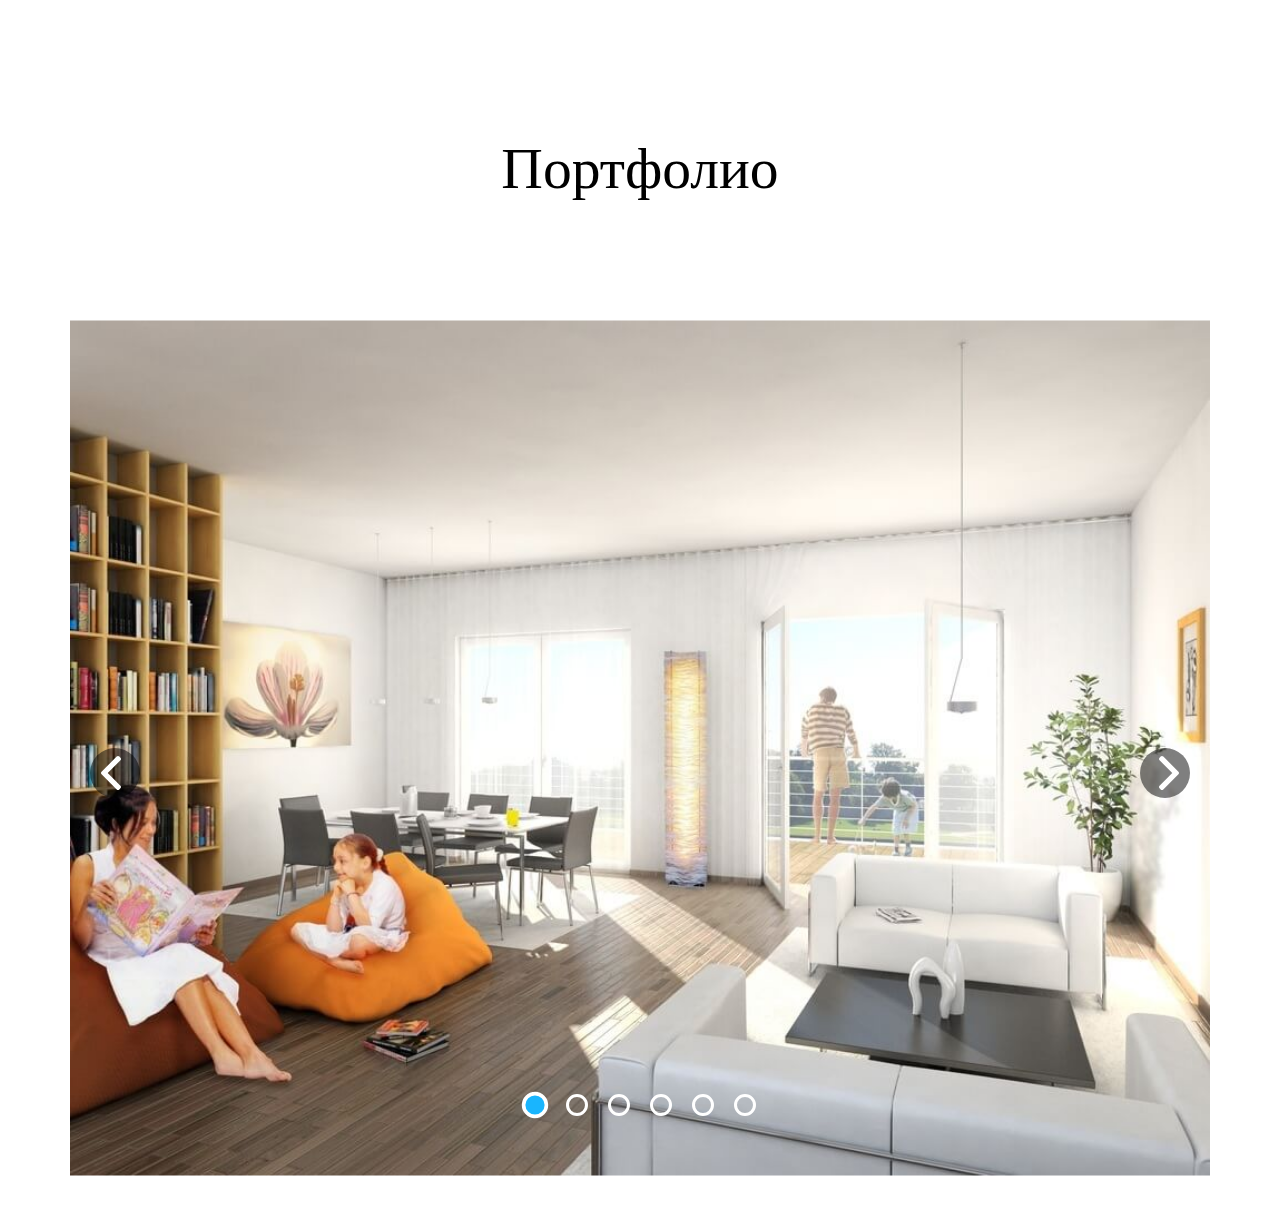
<file: 19-05_Zagotovka/index.html>
<!DOCTYPE html>
<html lang="en">
<head>
    <meta charset="UTF-8">
    <meta name="viewport" content="width=device-width, initial-scale=1.0">
    <meta http-equiv="X-UA-Compatible" content="ie=edge">
    <title>Слайдер</title>
    <link rel="stylesheet" href="style.css">
</head>
<body>
    <div id="portfolio" class="portfolio">
        <div class="container">
            <h2>Портфолио</h2>
            
            <ul class="portfolio-content" id="all-progects">
                <li class="portfolio-item portfolio-item-active"><img src="images/portfilio/portfolio-01.jpg" alt="portfolio"></li>
                <li class="portfolio-item"><img src="images/portfilio/portfolio-04.jpg" alt="portfolio"></li>
                <li class="portfolio-item"><img src="images/portfilio/portfolio-06.jpg" alt="portfolio"></li>
                <li class="portfolio-item"><img src="images/portfilio/portfolio-07.jpg" alt="portfolio"></li>
                <li class="portfolio-item"><img src="images/portfilio/portfolio-08.jpg" alt="portfolio"></li>
                <li class="portfolio-item"><img src="images/portfilio/portfolio-10.jpg" alt="portfolio"></li>
                <a href="#" class="portfolio-btn prev" id="arrow-left"></a>
                <a href="#" class="portfolio-btn next" id="arrow-right"></a>
                <ul class="portfolio-dots">
                    
                </ul>
            </ul>
        </div>
    </div>

    <script src="main.js"></script>
</body>
</html>
</file>
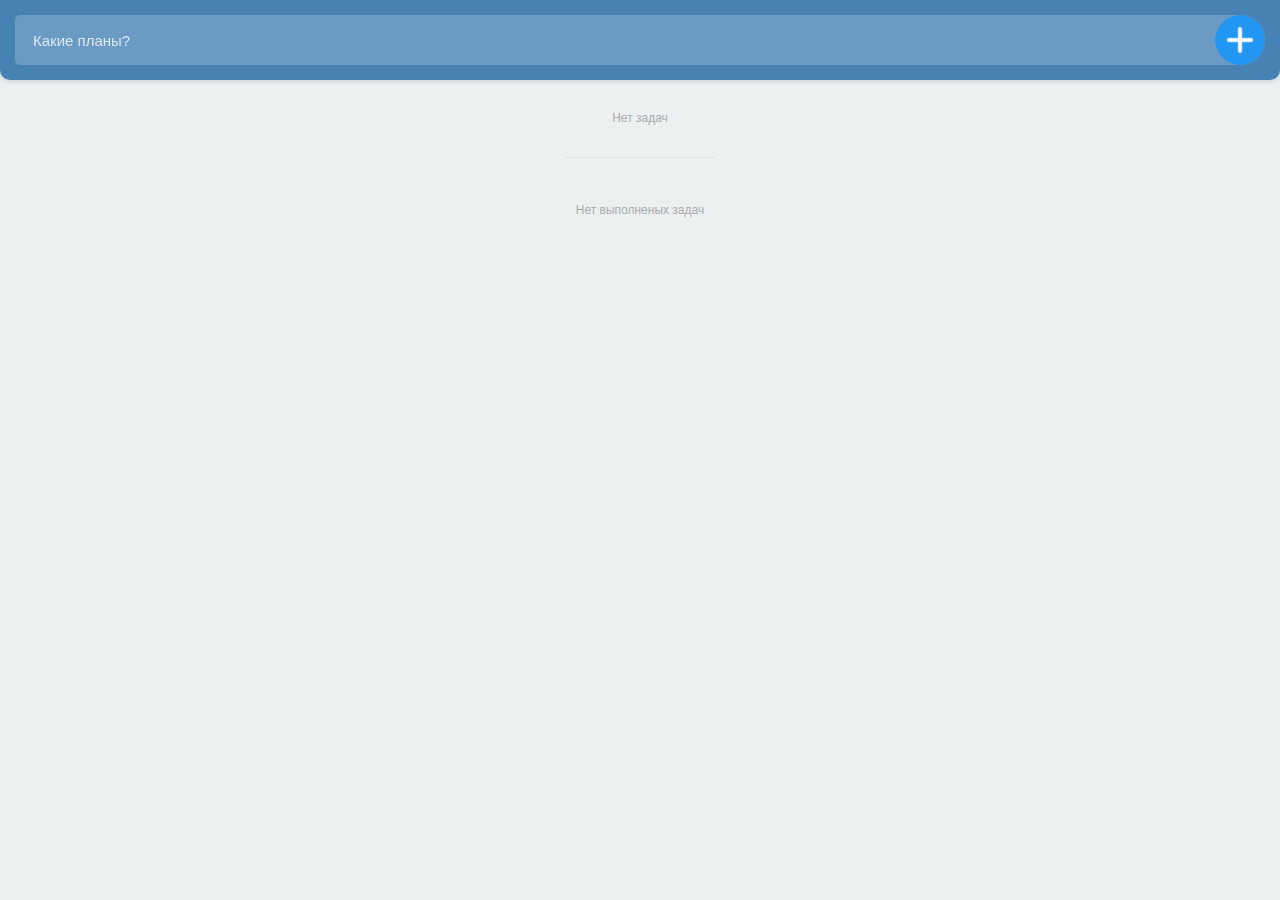
<file: To do/index.html>
<!doctype html>
<html lang="ru">
<head>
	<meta charset="UTF-8">
	<meta name="viewport"
				content="width=device-width, user-scalable=no, initial-scale=1.0, maximum-scale=1.0, minimum-scale=1.0">
	<meta http-equiv="X-UA-Compatible" content="ie=edge">
	<title>ToDo</title>

	<link rel="stylesheet" type="text/css" href="css/normalize.css">
	<link rel="stylesheet" type="text/css" href="css/style.css">
</head>
<body>

<header class="header">
	<form class="todo-control">
		<label><input class="header-input" type="text" placeholder="Какие планы?"></label>
		<button class="header-button" id="add"></button>
	</form>
</header>

<div class="todo-container">

	<ul class="todo todo-list" id="todo">
		
	</ul>
	<ul class="todo todo-completed" id="completed">
		
	</ul>
</div>
<script src="script.js"></script>
</body>
</html>
</file>
<file: 19-05_Zagotovka/style.css>
.portfolio-item img {
    height: auto;
    width: 100%;
    position: absolute;
    top: 50%;
    left: 50%;
    -webkit-transform: translate(-50%,-50%);
    transform: translate(-50%,-50%);
}

.portfolio-content {
    position: relative;
    height: 775px;
    margin: 0 auto;
    display: block;
}

ul {
    list-style: none;
    padding: 0;
    margin: 0;
    line-height: 3;
}

body .container {
    max-width: 1140px;
}
.portfolio {
    padding: 5rem 0;
}

.container {
    width: 100%;
    padding-right: 15px;
    padding-left: 15px;
    margin-right: auto;
    margin-left: auto;
}



body h2 {
    text-align: center;
    font-size: 3.6rem;
    font-weight: 300;
    margin-bottom: 10rem;
}


.portfolio-item {
    position: absolute;
    top: 50%;
    left: 50%;
    -webkit-transform: translate(-50%,-50%);
    transform: translate(-50%,-50%);
    width: 100%;
    opacity: 0;
    -webkit-transition: opacity .5s;
    transition: opacity .5s;
}

.portfolio-item-active {
    opacity: 1;
    -webkit-transition: opacity .5s;
    transition: opacity .5s;
}

.portfolio-dots {
    position: absolute;
    bottom: 20px;
    width: 100%;
    margin: 20px auto 0;
    display: -webkit-box;
    display: -ms-flexbox;
    display: flex;
    -webkit-box-pack: center;
    -ms-flex-pack: center;
    justify-content: center;
    z-index: 5;
}

.portfolio-dots .dot-active {
    background-color: #19b5fe;
    -webkit-transform: scale(1.2);
    transform: scale(1.2);
}

.portfolio-dots .dot {
    cursor: pointer;
    height: 16px;
    width: 16px;
    margin: 0 10px;
    border-radius: 50%;
    border: solid #fff;
    display: inline-block;
    -webkit-transition: background-color,-webkit-transform .4s;
    transition: background-color,transform .4s,-webkit-transform .4s;
}

.portfolio-btn.prev {
    left: 20px;
    background-image: url(images/icons/left-arrow.svg);
    background-position: 25% 50%;
}
.portfolio-btn.next {
    right: 20px;
    background-image: url(images/icons/right-arrow.svg);
    background-position: 75% 50%;
}

.portfolio-btn {
    position: absolute;
    cursor: pointer;
    top: 50%;
    z-index: 5;
    width: 50px;
    height: 50px;
    background-color: rgba(0,0,0,.5);
    background-repeat: no-repeat;
    background-size: 34px;
    border-radius: 50%;
    -webkit-transition: background-color .2s;
    transition: background-color .2s;
}

a {
    color: #007bff;
    text-decoration: none;
    background-color: transparent;
}
</file>
<file: To do/css/style.css>
@charset "UTF-8";


html {
    box-sizing: border-box;
}

*,
*::before,
*::after {
    box-sizing: inherit;
}

body {
    background-color: #f9f9f9;
    font-family: Arial, sans-serif;
    font-size: 16px;
    line-height: 1.429;
    color: black;
}


img {
    max-width: 100%;
    height: auto;
}

a {
    text-decoration: none;
    color: inherit;
}

ul {
    list-style: none;
    padding: 0;
    margin: 0;
}

h1, h2, h3, p {
    padding: 0;
    margin: 0;
}


body {
    background: #edf0f1;
    padding: 80px 0 0 0;
}

.todo-container {
    width: 100%;
    float: left;
    padding: 15px;
}

.header {
    width: 100%;
    height: 80px;

    position: fixed;
    padding: 15px;
    top: 0;
    left: 0;
    z-index: 5;

    background-color: steelblue;
    box-shadow: 0 2px 4px rgba(44, 62, 80, 0.15);
    border-bottom-right-radius: 10px;
    border-bottom-left-radius: 10px;
}

.header-input {
    width: 100%;
    height: 50px;
    float: left;
    color: #fff;
    font-size: 15px;
    font-weight: 400;
    text-indent: 18px;
    padding: 0 60px 0 0;
    background: rgba(255, 255, 255, 0.2);
    border-radius: 5px 25px 25px 5px;
    border: 0;
    box-shadow: none;
    outline: none;

    -webkit-appearance: none;
    -moz-appearance: none;
}

.header-input::-webkit-input-placeholder {
    color: rgba(255, 255, 255, 0.75);
}

.header-input:-ms-input-placeholder {
    color: rgba(255, 255, 255, 0.75);
}

.header-button {
    width: 50px;
    height: 50px;
    background: transparent url("../img/plus.png") no-repeat center/cover;
    position: absolute;
    top: 15px;
    right: 15px;
    z-index: 2;

    border-radius: 25px;
    border: 0;
    box-shadow: none;
    outline: none;
    cursor: pointer;

    -webkit-appearance: none;
    -moz-appearance: none;
}


.todo {
    width: 100%;
    float: left;
}

.todo-item {
    width: 100%;
    min-height: 50px;
    float: left;
    font-size: 14px;
    font-weight: 500;
    color: #444;
    line-height: 22px;

    background: #fff;
    border-radius: 5px;
    position: relative;
    box-shadow: 0 1px 2px rgba(44, 62, 80, 0.10);
    margin: 0 0 10px 0;
    padding: 14px 100px 14px 14px;
    word-break: break-word;
}

.todo-item:last-of-type {
    margin: 0;
}

.todo-buttons {
    width: 100px;
    height: 50px;

    position: absolute;
    top: 0;
    right: 0;
}

.todo-buttons button {
    width: 50px;
    height: 50px;
    float: left;
    background-color: transparent;
    background-position: center;
    background-repeat: no-repeat;
    position: relative;
    border: 0;
    box-shadow: none;
    outline: none;
    cursor: pointer;

    -webkit-appearance: none;
    -moz-appearance: none;
}

.todo-buttons .buttons button:last-of-type:before {
    content: '';
    width: 1px;
    height: 30px;
    background: #edf0f1;

    position: absolute;
    top: 10px;
    left: 0;
}

.todo-remove {
     background-image: url("../img/trash.png");
 }

.todo-complete {
    background-image: url("../img/uncheck.png");
}

.todo-completed .todo-complete {
    background-image: url("../img/check.png");
}

.todo-completed {
    position: relative;
    padding: 60px 0 0 0;
}

.todo-completed:before {
    content: '';
    width: 150px;
    height: 1px;
    background: #d8e5e0;

    position: absolute;
    top: 30px;
    left: 50%;

    margin: 0 0 0 -75px;
}

.todo:empty:after {
    content: 'Нет задач';
    margin: 15px 0 0 0;
}

.todo-completed:empty:after {
    content: 'Нет выполненых задач';
}

.todo:after,
.todo-completed:after {
    width: 100%;
    display: block;
    text-align: center;
    font-size: 12px;
    color: #aaa;
}
</file>
